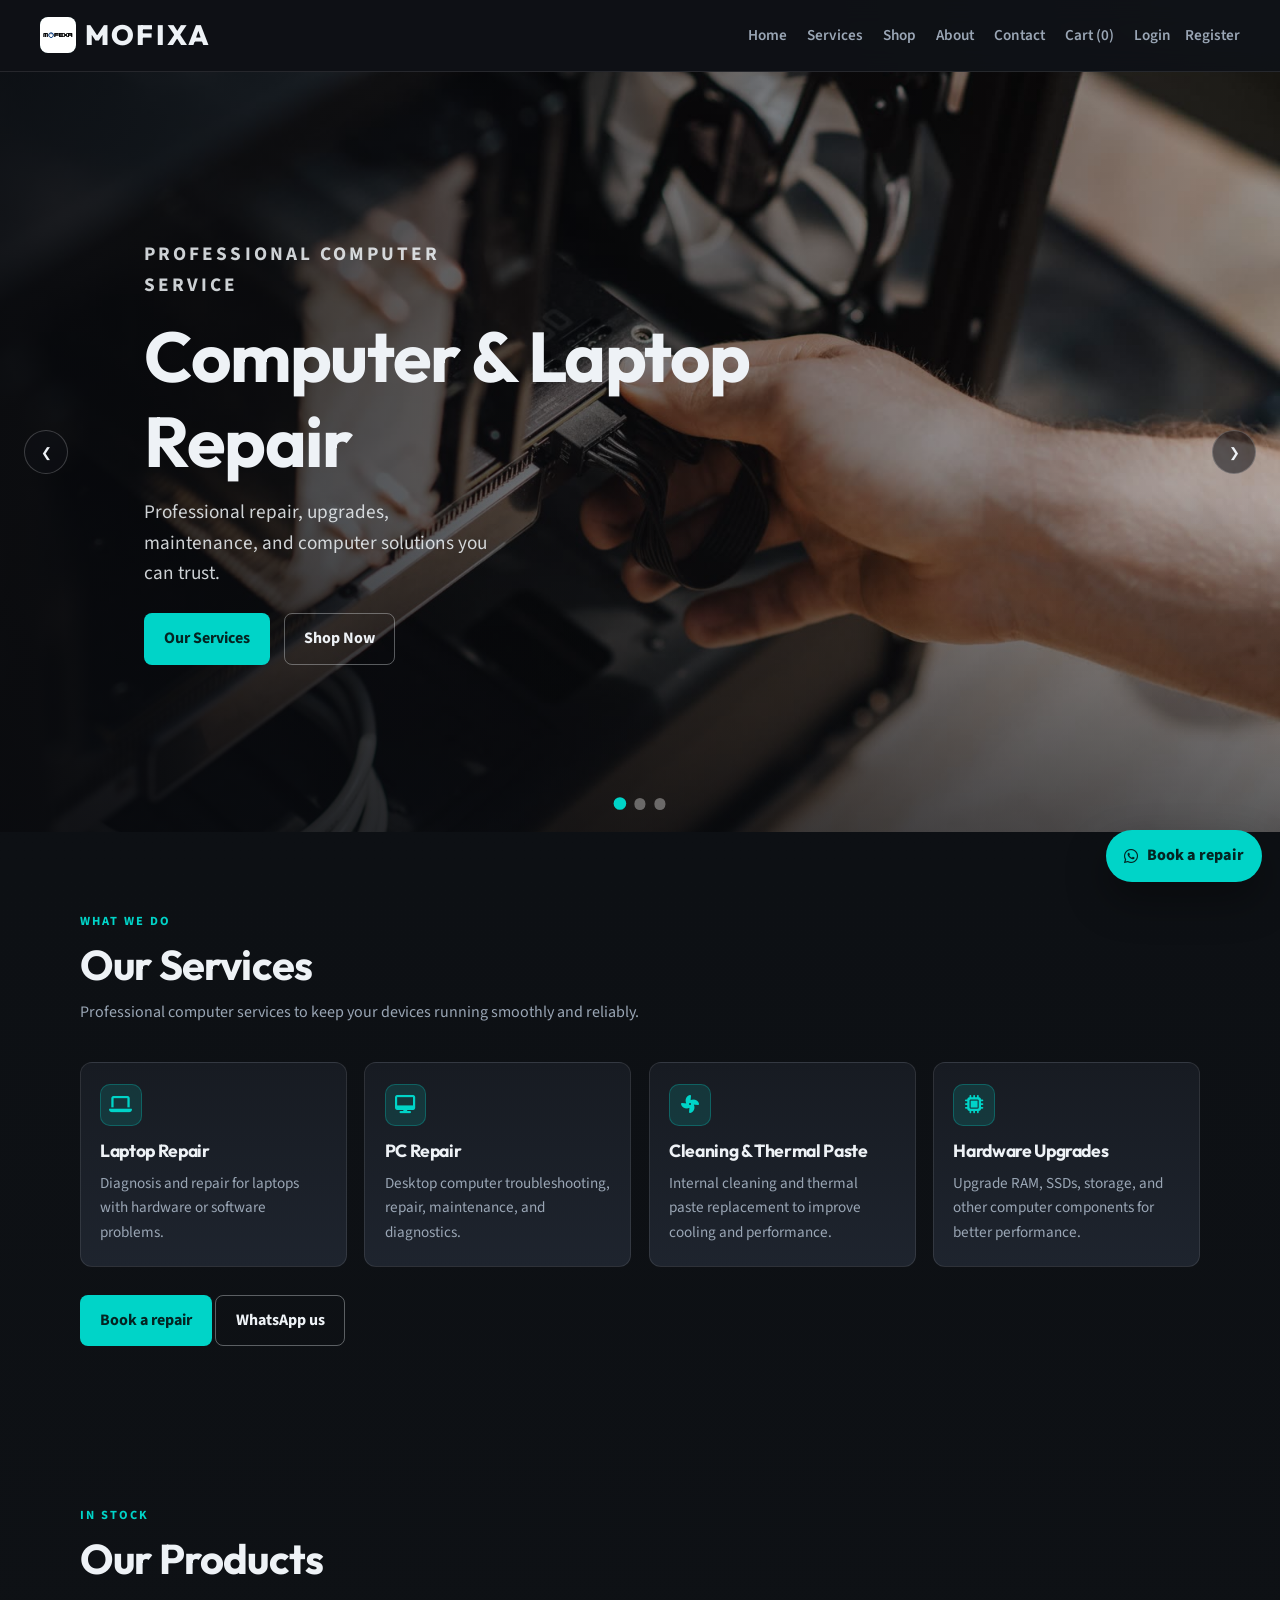
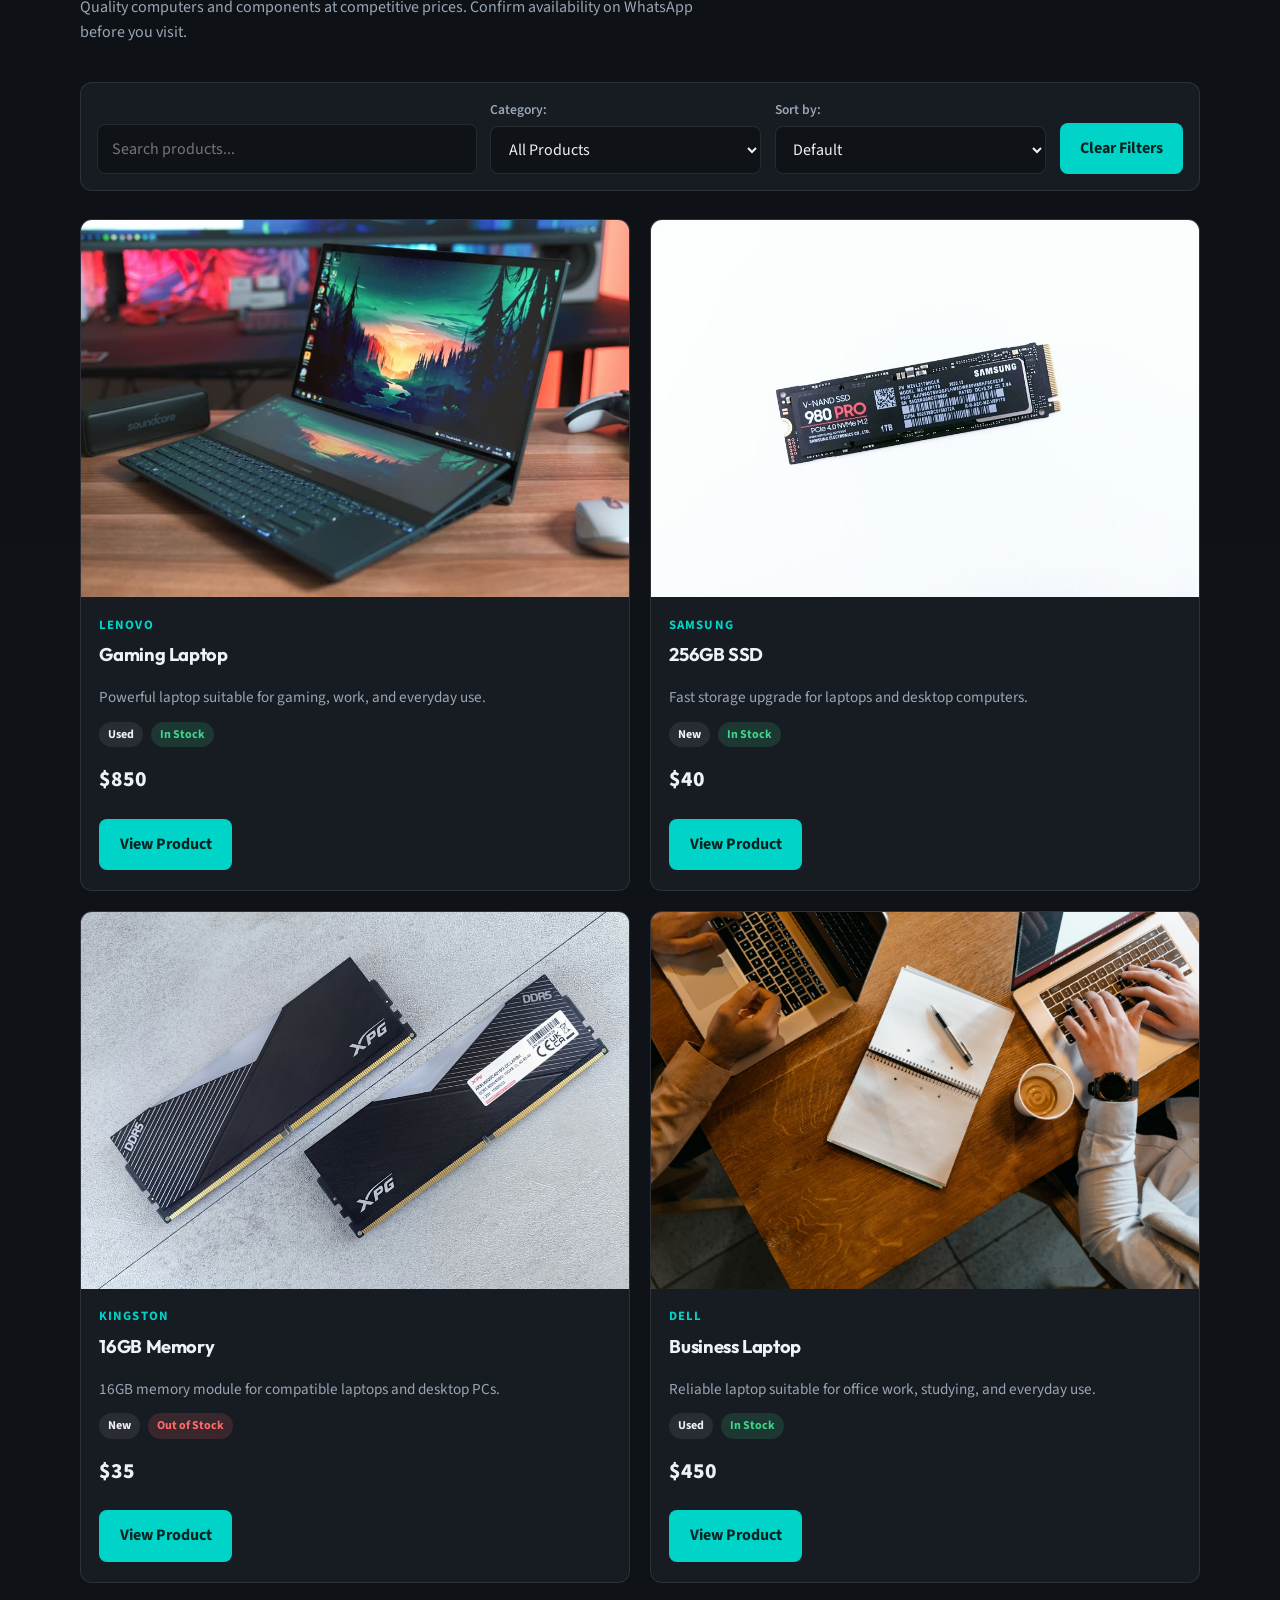
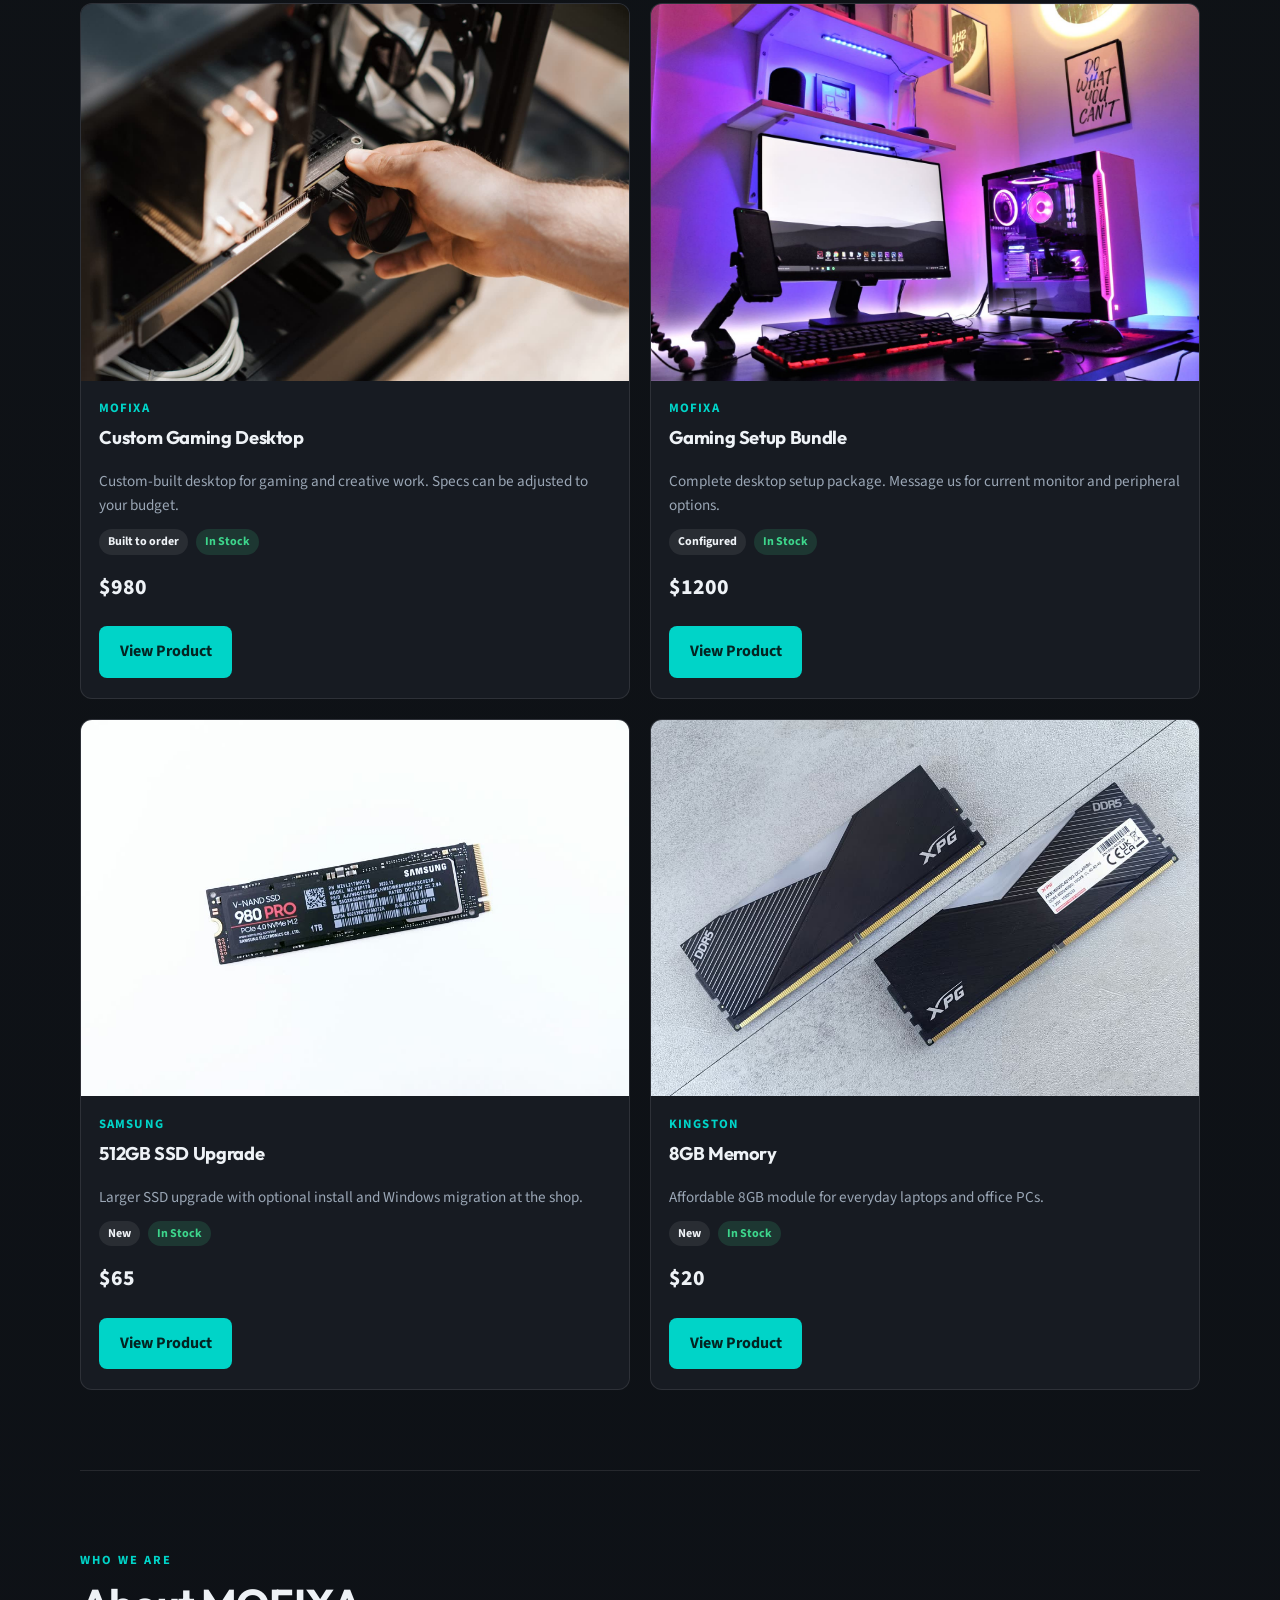
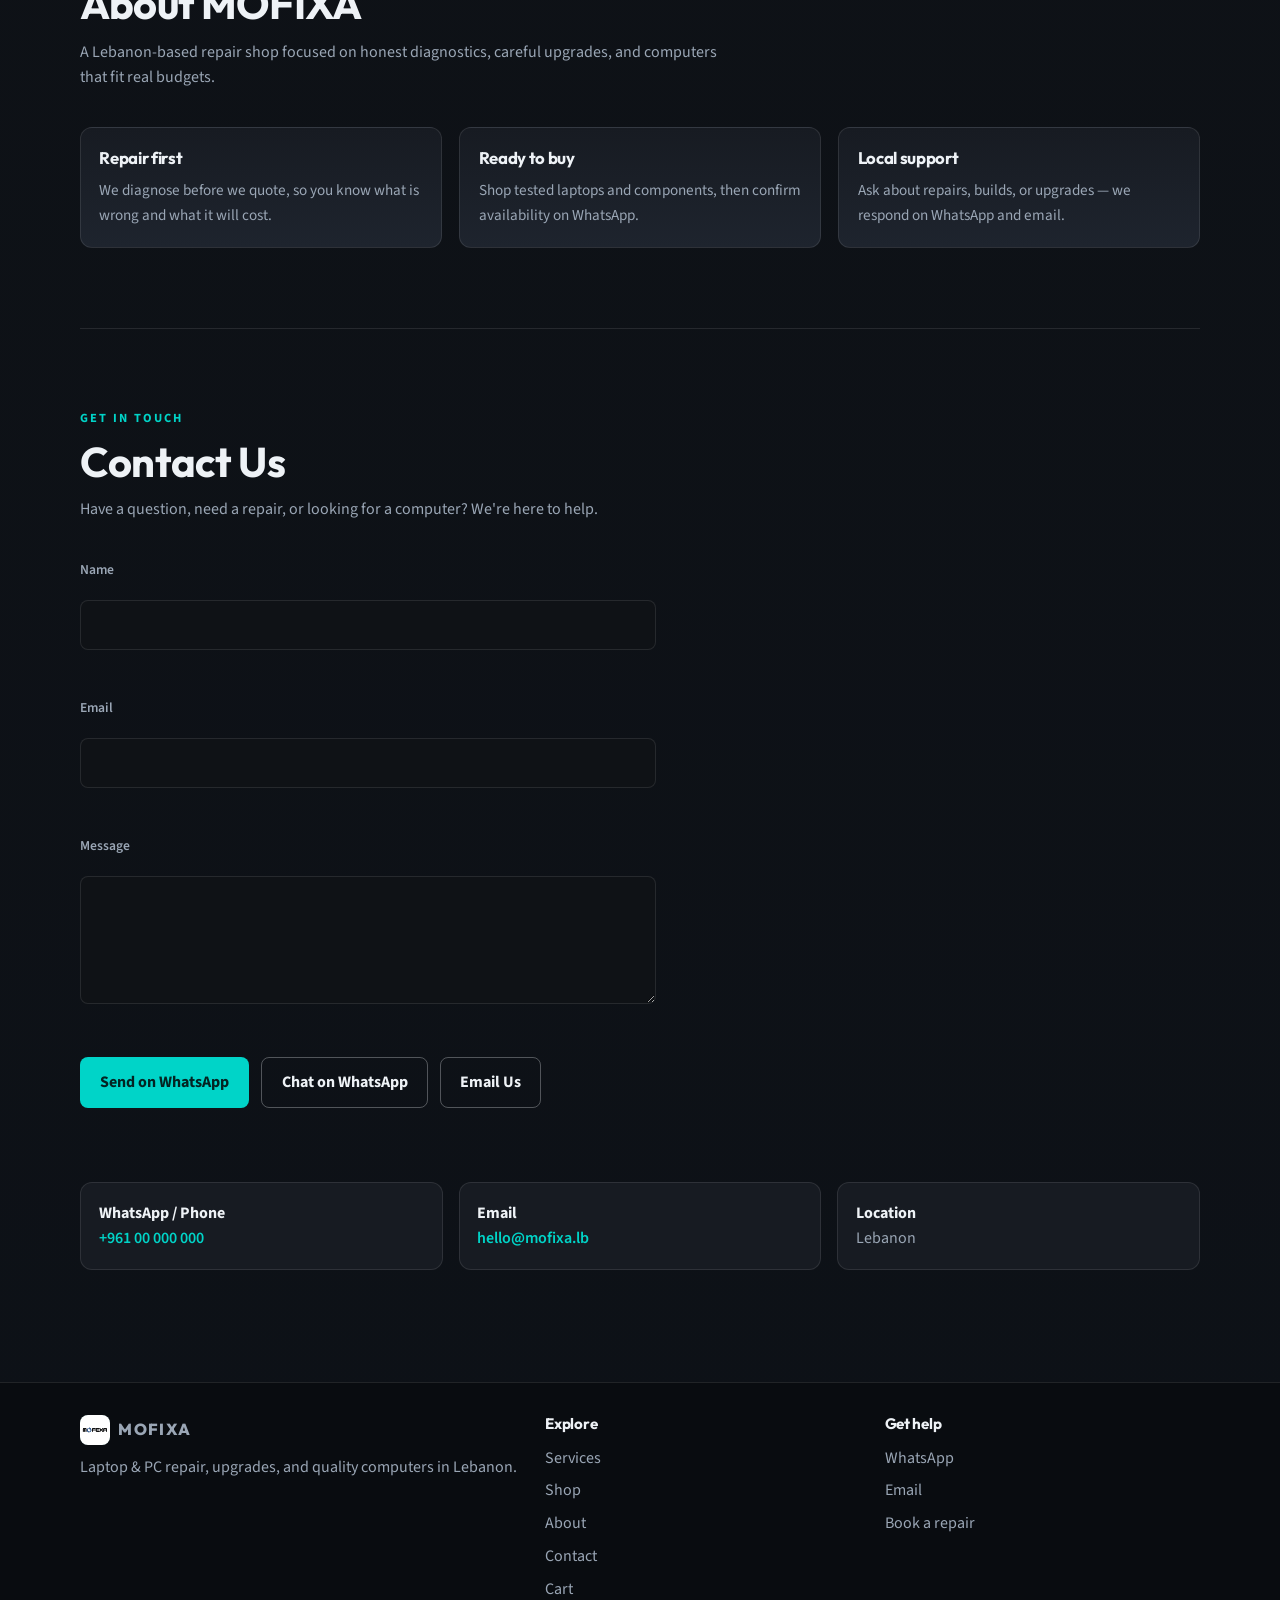
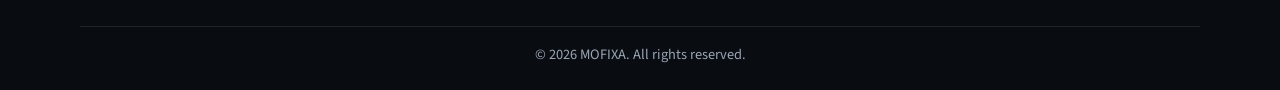
<file: index.html>
<!DOCTYPE html>
<html lang="en">

<head>
    <meta charset="UTF-8">
    <meta name="viewport" content="width=device-width, initial-scale=1.0">
    <meta name="description" content="MOFIXA provides computer repair, upgrades, and quality computers in Lebanon.">
    <meta name="theme-color" content="#0f1216">
    <meta property="og:title" content="MOFIXA | Computer Repair & Shop">
    <meta property="og:description" content="Professional laptop & PC repair, upgrades, and quality computers in Lebanon.">
    <meta property="og:type" content="website">
    <meta property="og:image" content="images/build.jpg">
    <title>MOFIXA | Computer Repair & Shop</title>
    <link rel="icon" href="images/mofixa-logo.svg" type="image/svg+xml">
    <link rel="preconnect" href="https://fonts.googleapis.com">
    <link rel="preconnect" href="https://fonts.gstatic.com" crossorigin>
    <link href="https://fonts.googleapis.com/css2?family=Outfit:wght@500;700;800&family=Source+Sans+3:wght@400;600;700&display=swap" rel="stylesheet">
    <link rel="stylesheet" href="css/style.css">
    <link rel="stylesheet" href="https://cdnjs.cloudflare.com/ajax/libs/font-awesome/6.5.2/css/all.min.css">
</head>

<body id="top">

    <header class="site-header">

        <a class="logo" href="#top" aria-label="MOFIXA home">
            <img class="logo-mark" src="images/mofixa-logo.svg" alt="" width="36" height="36">
            <span>MOFIXA</span>
        </a>

        <button class="menu-button" type="button" aria-expanded="false" aria-controls="site-navigation">Menu</button>

        <nav class="site-navigation" id="site-navigation" aria-label="Main navigation">
            <a href="index.html#top">Home</a>
            <a href="#services">Services</a>
            <a href="#shop">Shop</a>
            <a href="#about">About</a>
            <a href="#contact">Contact</a>
            <a href="cart.html">
                Cart (<span id="cart-count">0</span>)
            </a>
            <span id="auth-nav" class="auth-nav">
                <a href="login.html">Login</a>
                <a href="register.html">Register</a>
            </span>
        </nav>

    </header>


    <section class="hero">

        <!-- Slide 1 -->
        <div class="hero-slide active">

            <img src="images/build.jpg" alt="Custom-built gaming PC" fetchpriority="high">

            <div class="hero-slide-overlay"></div>

            <div class="hero-content">

                <p class="hero-tag">
                    PROFESSIONAL COMPUTER SERVICE
                </p>

                <h1>
                    Computer & Laptop Repair
                </h1>

                <p>
                    Professional repair, upgrades, maintenance,
                    and computer solutions you can trust.
                </p>

                <div class="hero-buttons">

                    <a href="#services" class="button">
                        Our Services
                    </a>

                    <a href="#shop" class="button secondary-button">
                        Shop Now
                    </a>

                </div>

            </div>

        </div>


        <!-- Slide 2 -->
        <div class="hero-slide">

            <img src="images/office-laptop.jpg" alt="Laptop for work and study">

            <div class="hero-slide-overlay"></div>

            <div class="hero-content">

                <p class="hero-tag">
                    QUALITY COMPUTERS
                </p>

                <h1>
                    Laptops For Work & Study
                </h1>

                <p>
                    Reliable laptops carefully selected for
                    work, study, and everyday use.
                </p>

                <div class="hero-buttons">

                    <a href="#shop" class="button">
                        Shop Laptops
                    </a>

                    <a href="#contact" class="button secondary-button">
                        Contact Us
                    </a>

                </div>

            </div>

        </div>


        <!-- Slide 3 -->
        <div class="hero-slide">

            <img src="images/gaming-setup.jpg" alt="Desktop gaming setup">

            <div class="hero-slide-overlay"></div>

            <div class="hero-content">

                <p class="hero-tag">
                    CUSTOM COMPUTERS
                </p>

                <h1>
                    Powerful PCs Built For You
                </h1>

                <p>
                    Upgrade, build, or buy a computer that
                    matches your needs and budget.
                </p>

                <div class="hero-buttons">

                    <a href="#shop" class="button">
                        View Computers
                    </a>

                    <a href="#contact" class="button secondary-button">
                        Ask Us
                    </a>

                </div>

            </div>

        </div>


        <!-- Previous / Next -->
        <button class="slider-button slider-prev" type="button" aria-label="Previous slide">
            &#10094;
        </button>

        <button class="slider-button slider-next" type="button" aria-label="Next slide">
            &#10095;
        </button>


        <!-- Dots -->
        <div class="slider-dots" role="tablist" aria-label="Hero slides">

            <button class="slider-dot active" type="button" aria-label="Slide 1"></button>

            <button class="slider-dot" type="button" aria-label="Slide 2"></button>

            <button class="slider-dot" type="button" aria-label="Slide 3"></button>

        </div>

    </section>


    <section id="services" class="services-section">

        <div class="section-heading">

            <p class="section-tag">WHAT WE DO</p>

            <h2>Our Services</h2>

            <p>
                Professional computer services to keep your devices
                running smoothly and reliably.
            </p>

        </div>

        <div class="services">

            <div class="service-card">

                <div class="service-icon" aria-hidden="true"><i class="fa-solid fa-laptop"></i></div>

                <h3>Laptop Repair</h3>

                <p>
                    Diagnosis and repair for laptops with hardware
                    or software problems.
                </p>

            </div>


            <div class="service-card">

                <div class="service-icon" aria-hidden="true"><i class="fa-solid fa-desktop"></i></div>

                <h3>PC Repair</h3>

                <p>
                    Desktop computer troubleshooting, repair,
                    maintenance, and diagnostics.
                </p>

            </div>


            <div class="service-card">

                <div class="service-icon" aria-hidden="true"><i class="fa-solid fa-fan"></i></div>

                <h3>Cleaning & Thermal Paste</h3>

                <p>
                    Internal cleaning and thermal paste replacement
                    to improve cooling and performance.
                </p>

            </div>


            <div class="service-card">

                <div class="service-icon" aria-hidden="true"><i class="fa-solid fa-microchip"></i></div>

                <h3>Hardware Upgrades</h3>

                <p>
                    Upgrade RAM, SSDs, storage, and other computer
                    components for better performance.
                </p>

            </div>

        </div>

        <div class="section-cta">
            <button type="button" class="button" id="open-repair-modal">
                Book a repair
            </button>
            <a id="services-repair-cta" class="button secondary-button" href="#" target="_blank" rel="noopener noreferrer">
                WhatsApp us
            </a>
        </div>

    </section>

    <section id="shop" class="products-section">

        <div class="section-heading">
            <p class="section-tag">IN STOCK</p>
            <h2>Our Products</h2>
            <p>
                Quality computers and components at competitive prices.
                Confirm availability on WhatsApp before you visit.
            </p>
        </div>


        <div class="shop-controls">

            <div class="search-box">

                <input type="text" id="search-input" placeholder="Search products...">

            </div>


            <div class="category-filter">

                <label for="category-select">
                    Category:
                </label>

                <select id="category-select">

                    <option value="all">
                        All Products
                    </option>

                </select>

            </div>


            <div class="sort-filter">

                <label for="sort-select">
                    Sort by:
                </label>

                <select id="sort-select">

                    <option value="default">
                        Default
                    </option>

                    <option value="price-low">
                        Price: Low to High
                    </option>

                    <option value="price-high">
                        Price: High to Low
                    </option>

                    <option value="name">
                        Name: A to Z
                    </option>

                </select>

            </div>


            <button id="clear-filters" class="button">
                Clear Filters
            </button>

        </div>


        <div class="products" id="products-container">
        </div>
        
    </section>


    <section id="about" class="about-section">

        <div class="section-heading">
            <p class="section-tag">WHO WE ARE</p>
            <h2>About MOFIXA</h2>
            <p>
                A Lebanon-based repair shop focused on honest diagnostics,
                careful upgrades, and computers that fit real budgets.
            </p>
        </div>

        <div class="about-points">
            <div class="about-point">
                <h3>Repair first</h3>
                <p>We diagnose before we quote, so you know what is wrong and what it will cost.</p>
            </div>
            <div class="about-point">
                <h3>Ready to buy</h3>
                <p>Shop tested laptops and components, then confirm availability on WhatsApp.</p>
            </div>
            <div class="about-point">
                <h3>Local support</h3>
                <p>Ask about repairs, builds, or upgrades — we respond on WhatsApp and email.</p>
            </div>
        </div>

    </section>


    <section id="contact" class="contact-section">

        <div class="section-heading">
            <p class="section-tag">GET IN TOUCH</p>
            <h2>Contact Us</h2>
            <p>
                Have a question, need a repair, or looking for a computer?
                We're here to help.
            </p>
        </div>

        <form id="contact-form">

            <label for="name">
                Name
            </label>

            <input type="text" id="name" name="name" autocomplete="name">
            <p class="field-error" id="name-error" aria-live="polite"></p>


            <label for="email">
                Email
            </label>

            <input type="email" id="email" name="email" autocomplete="email">
            <p class="field-error" id="email-error" aria-live="polite"></p>


            <label for="message">
                Message
            </label>

            <textarea id="message" name="message"></textarea>
            <p class="field-error" id="message-error" aria-live="polite"></p>


            <div class="contact-buttons">

                <button type="submit">
                    Send on WhatsApp
                </button>

                <a
                    id="whatsapp-link"
                    href="#"
                    class="button"
                    target="_blank"
                    rel="noopener noreferrer"
                >
                    Chat on WhatsApp
                </a>

                <a id="email-link" href="#" class="button">
                    Email Us
                </a>

            </div>

            <p id="contact-status" class="form-status" aria-live="polite"></p>
        </form>

        <div id="contact-details" class="contact-info">
            <p><strong>WhatsApp / Phone</strong><br><a id="phone-display-link" href="#" target="_blank" rel="noopener noreferrer"></a></p>
            <p><strong>Email</strong><br><a id="email-display-link" href="#"></a></p>
            <p><strong>Location</strong><br><span id="location-display"></span></p>
        </div>



    </section>

    <footer class="site-footer">
        <div class="footer-grid">
            <div>
                <a class="footer-brand" href="#top">
                    <img class="logo-mark" src="images/mofixa-logo.svg" alt="" width="30" height="30">
                    <span>MOFIXA</span>
                </a>
                <p>Laptop &amp; PC repair, upgrades, and quality computers in Lebanon.</p>
            </div>
            <div>
                <h3>Explore</h3>
                <ul>
                    <li><a href="#services">Services</a></li>
                    <li><a href="#shop">Shop</a></li>
                    <li><a href="#about">About</a></li>
                    <li><a href="#contact">Contact</a></li>
                    <li><a href="cart.html">Cart</a></li>
                </ul>
            </div>
            <div>
                <h3>Get help</h3>
                <ul>
                    <li><a id="footer-whatsapp" href="#" target="_blank" rel="noopener noreferrer">WhatsApp</a></li>
                    <li><a id="footer-email" href="#">Email</a></li>
                    <li><a href="#contact">Book a repair</a></li>
                </ul>
            </div>
        </div>
        <div class="footer-copy">
            <p>&copy; 2026 MOFIXA. All rights reserved.</p>
        </div>
    </footer>

    <a id="repair-fab" class="repair-fab" href="#" target="_blank" rel="noopener noreferrer">
        <i class="fa-brands fa-whatsapp" aria-hidden="true"></i>
        <span>Book a repair</span>
    </a>

    <div class="modal-overlay" id="repair-modal" hidden>
        <div class="modal" role="dialog" aria-modal="true" aria-labelledby="repair-modal-title">
            <button type="button" class="modal-close" id="close-repair-modal" aria-label="Close dialog">&times;</button>
            <p class="section-tag">REPAIR REQUEST</p>
            <h2 id="repair-modal-title">Book a repair</h2>
            <p>Tell us what device needs help. We will open WhatsApp with your details.</p>
            <form id="repair-modal-form" novalidate>
                <label for="repair-device">Device</label>
                <input type="text" id="repair-device" name="device" placeholder="e.g. Lenovo laptop">
                <p class="field-error" id="repair-device-error" aria-live="polite"></p>

                <label for="repair-issue">Issue</label>
                <textarea id="repair-issue" name="issue" placeholder="What is wrong?"></textarea>
                <p class="field-error" id="repair-issue-error" aria-live="polite"></p>

                <button type="submit">Continue on WhatsApp</button>
                <p class="form-status" id="repair-modal-status" aria-live="polite"></p>
            </form>
        </div>
    </div>

    <script src="config.js"></script>
    <script src="products.js"></script>
    <script src="cart.js"></script>
    <script src="auth.js"></script>
    <script src="script.js"></script>
    <script src="nav.js"></script>

</body>

</html>
</file>
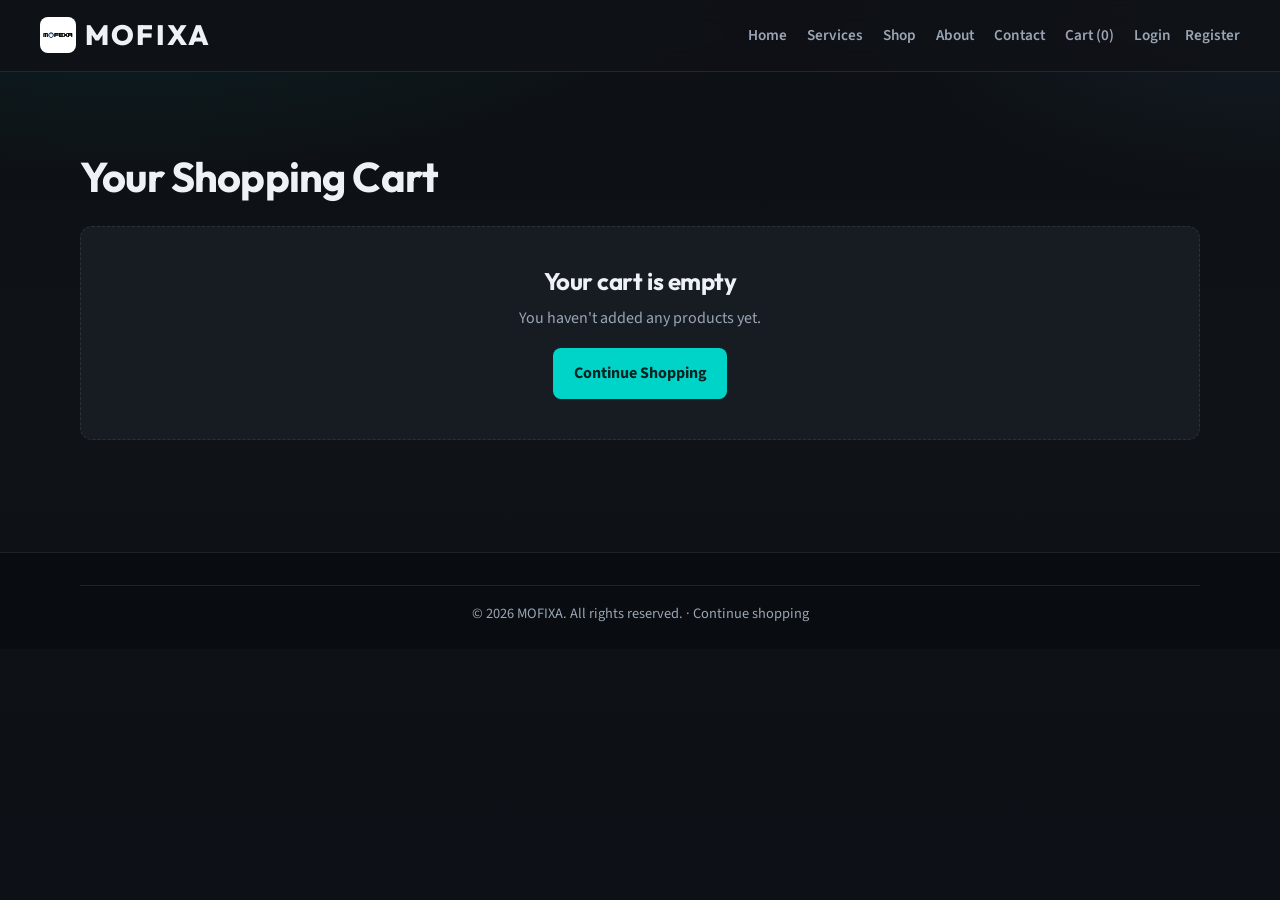
<file: cart.html>
<!DOCTYPE html>
<html lang="en">

<head>
    <meta charset="UTF-8">
    <meta name="viewport" content="width=device-width, initial-scale=1.0">
    <title>Shopping Cart | MOFIXA</title>
    <link rel="icon" href="images/mofixa-logo.svg" type="image/svg+xml">
    <link rel="preconnect" href="https://fonts.googleapis.com">
    <link rel="preconnect" href="https://fonts.gstatic.com" crossorigin>
    <link href="https://fonts.googleapis.com/css2?family=Outfit:wght@500;700;800&family=Source+Sans+3:wght@400;600;700&display=swap" rel="stylesheet">
    <link rel="stylesheet" href="css/style.css">
    <link rel="stylesheet" href="https://cdnjs.cloudflare.com/ajax/libs/font-awesome/6.5.2/css/all.min.css">
</head>

<body>

    <header class="site-header">

        <a class="logo" href="index.html#top" aria-label="MOFIXA home"><img class="logo-mark" src="images/mofixa-logo.svg" alt="" width="36" height="36"><span>MOFIXA</span></a>

        <button class="menu-button" type="button" aria-expanded="false" aria-controls="site-navigation">Menu</button>

        <nav class="site-navigation" id="site-navigation" aria-label="Main navigation">
            <a href="index.html#top">Home</a>
            <a href="index.html#services">Services</a>
            <a href="index.html#shop">Shop</a>
            <a href="index.html#about">About</a>
            <a href="index.html#contact">Contact</a>
            <a href="cart.html">
                Cart (<span id="cart-count">0</span>)
            </a>
            <span id="auth-nav" class="auth-nav">
                <a href="login.html">Login</a>
                <a href="register.html">Register</a>
            </span>
        </nav>

    </header>


    <main>

        <section class="cart-section">

            <h1>Your Shopping Cart</h1>

            <div id="cart-container" aria-live="polite">
            </div>

        </section>

    </main>

    <footer class="site-footer">
        <div class="footer-copy">
            <p>&copy; 2026 MOFIXA. All rights reserved. · <a href="index.html#shop">Continue shopping</a></p>
        </div>
    </footer>

    <script src="config.js"></script>
    <script src="products.js"></script>
    <script src="cart.js"></script>
    <script src="auth.js"></script>
    <script src="cart-page.js"></script>
    <script src="nav.js"></script>

</body>

</html>
</file>
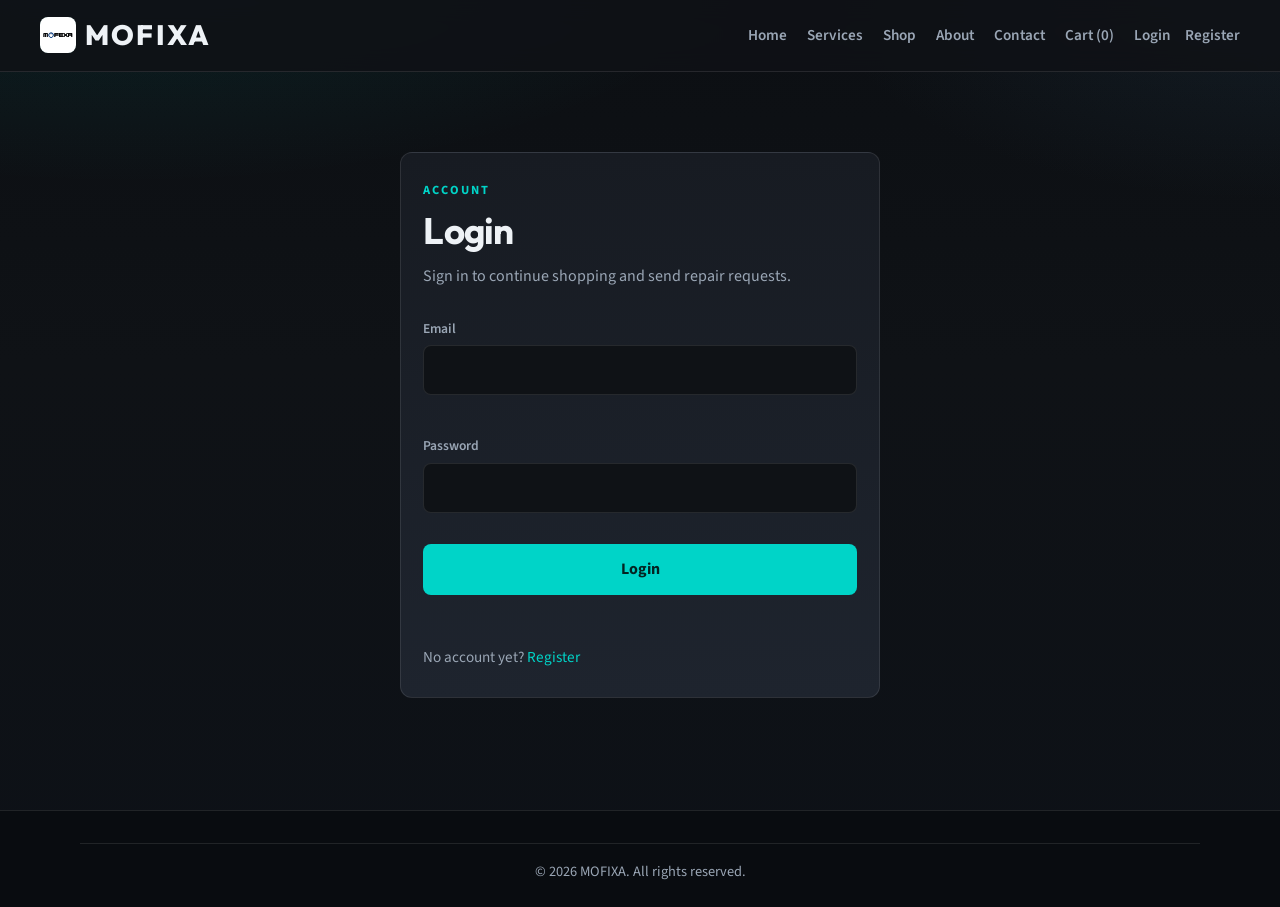
<file: login.html>
<!DOCTYPE html>
<html lang="en">

<head>
    <meta charset="UTF-8">
    <meta name="viewport" content="width=device-width, initial-scale=1.0">
    <title>Login | MOFIXA</title>
    <link rel="icon" href="images/mofixa-logo.svg" type="image/svg+xml">
    <link rel="preconnect" href="https://fonts.googleapis.com">
    <link rel="preconnect" href="https://fonts.gstatic.com" crossorigin>
    <link href="https://fonts.googleapis.com/css2?family=Outfit:wght@500;700;800&family=Source+Sans+3:wght@400;600;700&display=swap" rel="stylesheet">
    <link rel="stylesheet" href="css/style.css">
    <link rel="stylesheet" href="https://cdnjs.cloudflare.com/ajax/libs/font-awesome/6.5.2/css/all.min.css">
</head>

<body>

    <header class="site-header">
        <a class="logo" href="index.html#top" aria-label="MOFIXA home">
            <img class="logo-mark" src="images/mofixa-logo.svg" alt="" width="36" height="36">
            <span>MOFIXA</span>
        </a>

        <button class="menu-button" type="button" aria-expanded="false" aria-controls="site-navigation">Menu</button>

        <nav class="site-navigation" id="site-navigation" aria-label="Main navigation">
            <a href="index.html#top">Home</a>
            <a href="index.html#services">Services</a>
            <a href="index.html#shop">Shop</a>
            <a href="index.html#about">About</a>
            <a href="index.html#contact">Contact</a>
            <a href="cart.html">Cart (<span id="cart-count">0</span>)</a>
            <span id="auth-nav" class="auth-nav">
                <a href="login.html">Login</a>
                <a href="register.html">Register</a>
            </span>
        </nav>
    </header>

    <main>
        <section class="auth-section">
            <div class="auth-card">
                <p class="section-tag">ACCOUNT</p>
                <h1>Login</h1>
                <p>Sign in to continue shopping and send repair requests.</p>

                <form id="login-form" novalidate>
                    <label for="login-email">Email</label>
                    <input type="email" id="login-email" name="email" autocomplete="email">
                    <p class="field-error" id="login-email-error" aria-live="polite"></p>

                    <label for="login-password">Password</label>
                    <input type="password" id="login-password" name="password" autocomplete="current-password">
                    <p class="field-error" id="login-password-error" aria-live="polite"></p>

                    <button type="submit">Login</button>
                    <p class="form-status" id="login-status" aria-live="polite"></p>
                </form>

                <p class="auth-switch">
                    No account yet?
                    <a href="register.html">Register</a>
                </p>
            </div>
        </section>
    </main>

    <footer class="site-footer">
        <div class="footer-copy">
            <p>&copy; 2026 MOFIXA. All rights reserved.</p>
        </div>
    </footer>

    <script src="config.js"></script>
    <script src="products.js"></script>
    <script src="cart.js"></script>
    <script src="auth.js"></script>
    <script src="nav.js"></script>

</body>

</html>
</file>
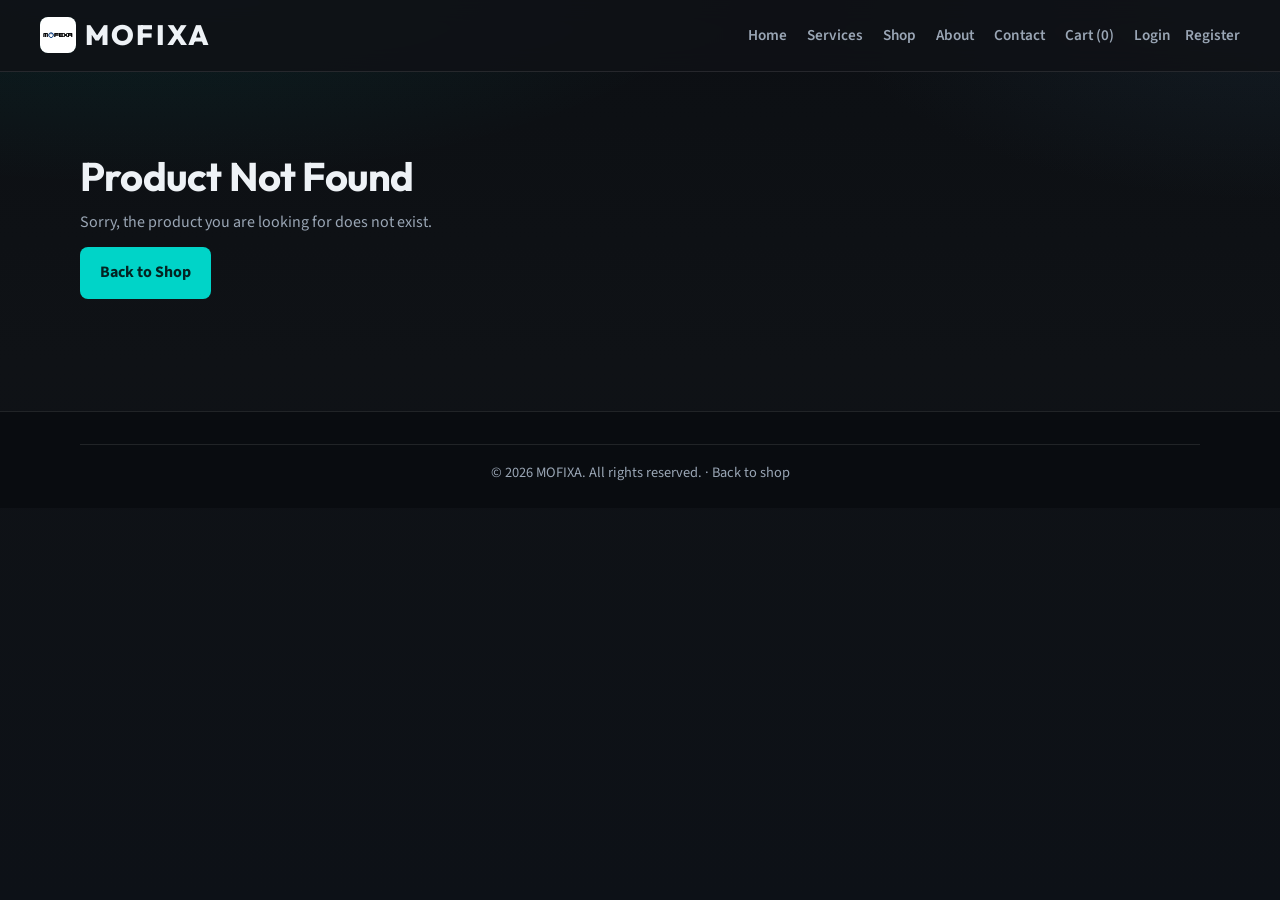
<file: product.html>
<!DOCTYPE html>
<html lang="en">

<head>

    <meta charset="UTF-8">

    <meta name="viewport" content="width=device-width, initial-scale=1.0">

    <title>Product | MOFIXA</title>
    <link rel="icon" href="images/mofixa-logo.svg" type="image/svg+xml">
    <link rel="preconnect" href="https://fonts.googleapis.com">
    <link rel="preconnect" href="https://fonts.gstatic.com" crossorigin>
    <link href="https://fonts.googleapis.com/css2?family=Outfit:wght@500;700;800&family=Source+Sans+3:wght@400;600;700&display=swap" rel="stylesheet">
    <link rel="stylesheet" href="css/style.css">
    <link rel="stylesheet" href="https://cdnjs.cloudflare.com/ajax/libs/font-awesome/6.5.2/css/all.min.css">

</head>


<body>

    <!-- ========================================
         HEADER
    ======================================== -->

    <header class="site-header">

        <a class="logo" href="index.html#top" aria-label="MOFIXA home">
            <img class="logo-mark" src="images/mofixa-logo.svg" alt="" width="36" height="36">
            <span>MOFIXA</span>
        </a>


        <button class="menu-button" type="button" aria-expanded="false" aria-controls="site-navigation">Menu</button>

        <nav class="site-navigation" id="site-navigation" aria-label="Main navigation">

            <a href="index.html">Home</a>

            <a href="index.html#services">Services</a>

            <a href="index.html#shop">Shop</a>

            <a href="index.html#about">About</a>

            <a href="index.html#contact">Contact</a>

            <a href="cart.html">
                Cart (<span id="cart-count">0</span>)
            </a>
            <span id="auth-nav" class="auth-nav">
                <a href="login.html">Login</a>
                <a href="register.html">Register</a>
            </span>

        </nav>

    </header>


    <!-- ========================================
         PRODUCT DETAILS
    ======================================== -->

    <main>

        <section class="product-details" id="product-details">

            <!--
                product.js will generate
                the product content here.
            -->

        </section>

    </main>

    <footer class="site-footer">
        <div class="footer-copy">
            <p>&copy; 2026 MOFIXA. All rights reserved. · <a href="index.html#shop">Back to shop</a></p>
        </div>
    </footer>

    <script src="config.js"></script>
    <script src="products.js"></script>
    <script src="cart.js"></script>
    <script src="auth.js"></script>
    <script src="product.js"></script>
    <script src="nav.js"></script>

</body>

</html>
</file>
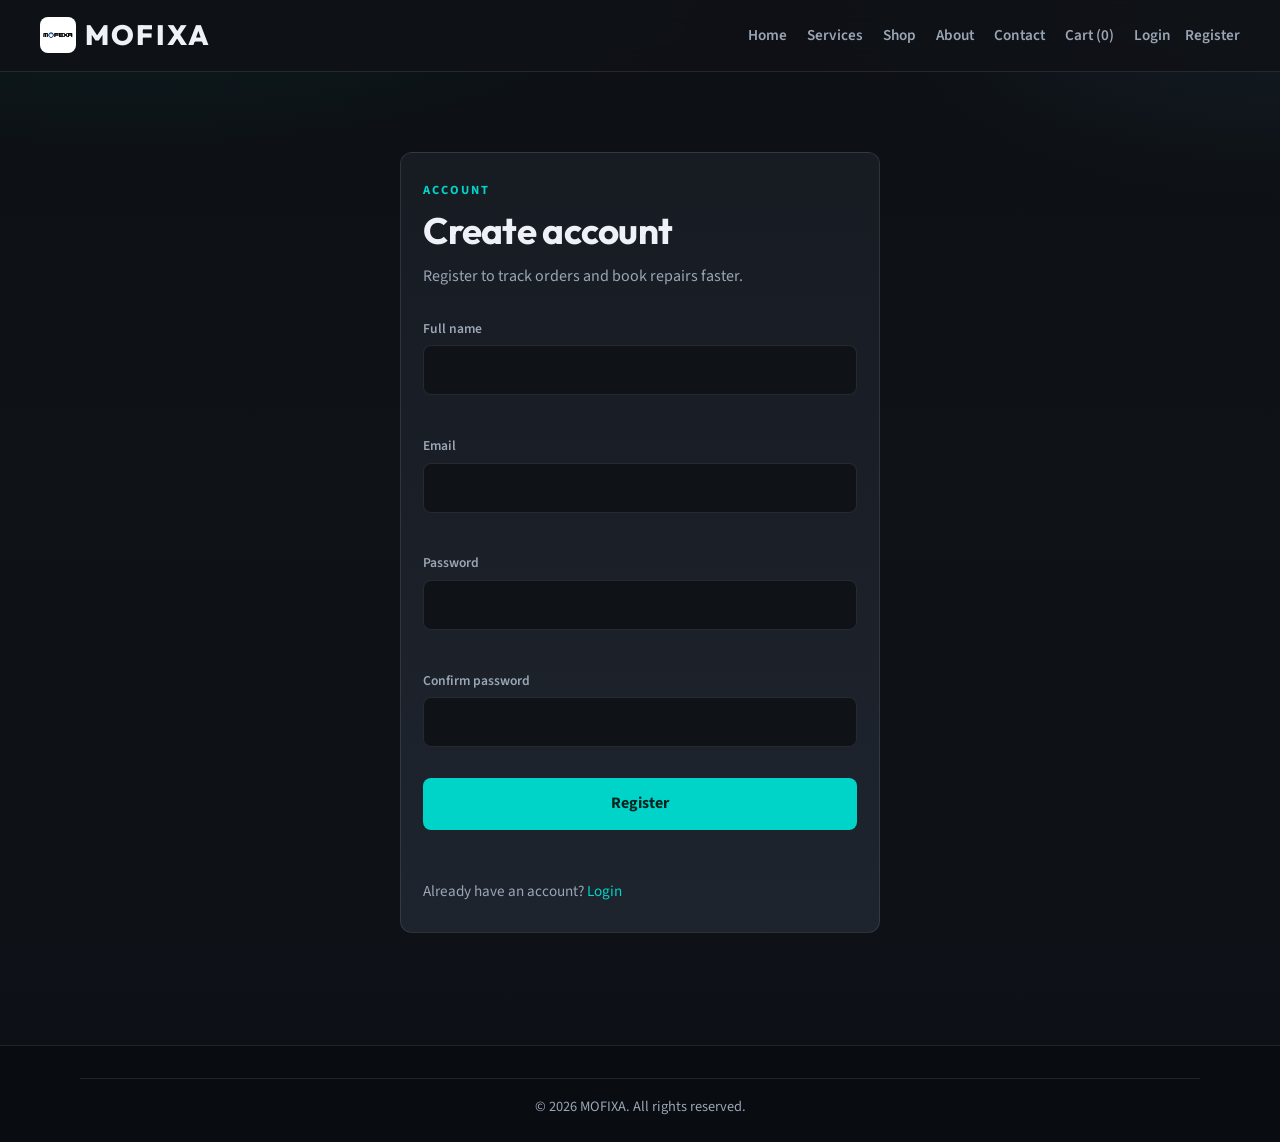
<file: register.html>
<!DOCTYPE html>
<html lang="en">

<head>
    <meta charset="UTF-8">
    <meta name="viewport" content="width=device-width, initial-scale=1.0">
    <title>Register | MOFIXA</title>
    <link rel="icon" href="images/mofixa-logo.svg" type="image/svg+xml">
    <link rel="preconnect" href="https://fonts.googleapis.com">
    <link rel="preconnect" href="https://fonts.gstatic.com" crossorigin>
    <link href="https://fonts.googleapis.com/css2?family=Outfit:wght@500;700;800&family=Source+Sans+3:wght@400;600;700&display=swap" rel="stylesheet">
    <link rel="stylesheet" href="css/style.css">
    <link rel="stylesheet" href="https://cdnjs.cloudflare.com/ajax/libs/font-awesome/6.5.2/css/all.min.css">
</head>

<body>

    <header class="site-header">
        <a class="logo" href="index.html#top" aria-label="MOFIXA home">
            <img class="logo-mark" src="images/mofixa-logo.svg" alt="" width="36" height="36">
            <span>MOFIXA</span>
        </a>

        <button class="menu-button" type="button" aria-expanded="false" aria-controls="site-navigation">Menu</button>

        <nav class="site-navigation" id="site-navigation" aria-label="Main navigation">
            <a href="index.html#top">Home</a>
            <a href="index.html#services">Services</a>
            <a href="index.html#shop">Shop</a>
            <a href="index.html#about">About</a>
            <a href="index.html#contact">Contact</a>
            <a href="cart.html">Cart (<span id="cart-count">0</span>)</a>
            <span id="auth-nav" class="auth-nav">
                <a href="login.html">Login</a>
                <a href="register.html">Register</a>
            </span>
        </nav>
    </header>

    <main>
        <section class="auth-section">
            <div class="auth-card">
                <p class="section-tag">ACCOUNT</p>
                <h1>Create account</h1>
                <p>Register to track orders and book repairs faster.</p>

                <form id="register-form" novalidate>
                    <label for="register-name">Full name</label>
                    <input type="text" id="register-name" name="name" autocomplete="name">
                    <p class="field-error" id="register-name-error" aria-live="polite"></p>

                    <label for="register-email">Email</label>
                    <input type="email" id="register-email" name="email" autocomplete="email">
                    <p class="field-error" id="register-email-error" aria-live="polite"></p>

                    <label for="register-password">Password</label>
                    <input type="password" id="register-password" name="password" autocomplete="new-password">
                    <p class="field-error" id="register-password-error" aria-live="polite"></p>

                    <label for="register-confirm">Confirm password</label>
                    <input type="password" id="register-confirm" name="confirm" autocomplete="new-password">
                    <p class="field-error" id="register-confirm-error" aria-live="polite"></p>

                    <button type="submit">Register</button>
                    <p class="form-status" id="register-status" aria-live="polite"></p>
                </form>

                <p class="auth-switch">
                    Already have an account?
                    <a href="login.html">Login</a>
                </p>
            </div>
        </section>
    </main>

    <footer class="site-footer">
        <div class="footer-copy">
            <p>&copy; 2026 MOFIXA. All rights reserved.</p>
        </div>
    </footer>

    <script src="config.js"></script>
    <script src="products.js"></script>
    <script src="cart.js"></script>
    <script src="auth.js"></script>
    <script src="nav.js"></script>

</body>

</html>
</file>
<file: css/style.css>
/* MOFIXA — clean tech-repair visual system
   Colors: dark charcoal + electric teal accent */

:root {
    --bg: #0f1216;
    --bg-elevated: #171b22;
    --bg-soft: #1e242e;
    --surface: #232a35;
    --text: #eef2f6;
    --text-muted: #9aa6b5;
    --accent: #00d4c8;
    --accent-strong: #00b8ae;
    --accent-soft: rgba(0, 212, 200, 0.14);
    --border: rgba(238, 242, 246, 0.1);
    --danger: #ff6b6b;
    --success: #3dd68c;
    --overlay: rgba(8, 10, 14, 0.68);
    --shadow: 0 18px 40px rgba(0, 0, 0, 0.35);
    --radius: 12px;
    --radius-sm: 8px;
    --header-height: 72px;
    --max-width: 1120px;
    --font-display: "Outfit", "Trebuchet MS", sans-serif;
    --font-body: "Source Sans 3", "Helvetica Neue", sans-serif;
    --transition: 180ms ease;
}

*,
*::before,
*::after {
    box-sizing: border-box;
}

html {
    scroll-behavior: smooth;
}

body {
    margin: 0;
    min-height: 100vh;
    font-family: var(--font-body);
    color: var(--text);
    background:
        radial-gradient(1200px 500px at 10% -10%, rgba(0, 212, 200, 0.12), transparent 55%),
        radial-gradient(900px 400px at 100% 0%, rgba(40, 70, 90, 0.25), transparent 50%),
        linear-gradient(180deg, #0c0f13 0%, var(--bg) 40%, #0d1117 100%);
    line-height: 1.6;
}

img {
    max-width: 100%;
    display: block;
}

a {
    color: var(--accent);
    text-decoration: none;
    transition: color var(--transition), opacity var(--transition);
}

a:hover {
    color: #7ff0e8;
}

h1,
h2,
h3 {
    font-family: var(--font-display);
    line-height: 1.2;
    margin: 0 0 0.65rem;
    letter-spacing: -0.02em;
}

p {
    margin: 0 0 1rem;
    color: var(--text-muted);
}

/* ========== Header / Nav ========== */

.site-header {
    position: sticky;
    top: 0;
    z-index: 100;
    display: flex;
    align-items: center;
    justify-content: space-between;
    gap: 1rem;
    min-height: var(--header-height);
    padding: 0.75rem clamp(1rem, 4vw, 2.5rem);
    background: rgba(15, 18, 22, 0.88);
    backdrop-filter: blur(12px);
    border-bottom: 1px solid var(--border);
}

.logo {
    display: inline-flex;
    align-items: center;
    gap: 0.55rem;
    color: var(--text);
    font-family: var(--font-display);
    font-weight: 800;
    font-size: clamp(1.35rem, 2.5vw, 1.75rem);
    letter-spacing: 0.08em;
}

.logo:hover {
    color: var(--text);
}

.logo-icon {
    display: inline-grid;
    place-items: center;
    width: 2rem;
    height: 2rem;
    border-radius: 8px;
    background: var(--accent-soft);
    color: var(--accent);
    font-size: 1.25rem;
    line-height: 1;
    box-shadow: inset 0 0 0 1px rgba(0, 212, 200, 0.35);
}

.logo-mark {
    width: 2.25rem;
    height: 2.25rem;
    border-radius: 8px;
    object-fit: contain;
    background: #0b0e12;
    box-shadow: inset 0 0 0 1px rgba(0, 212, 200, 0.35);
}

.menu-button {
    display: none;
    border: 1px solid var(--border);
    background: var(--bg-soft);
    color: var(--text);
    border-radius: var(--radius-sm);
    padding: 0.55rem 0.9rem;
    font: inherit;
    cursor: pointer;
}

.menu-button:hover {
    border-color: var(--accent);
    color: var(--accent);
}

.site-navigation {
    display: flex;
    align-items: center;
    gap: 1.25rem;
}

.site-navigation a {
    color: var(--text-muted);
    font-size: 0.95rem;
    font-weight: 600;
}

.site-navigation a:hover,
.site-navigation a:focus-visible {
    color: var(--accent);
}

.site-navigation.is-open {
    display: flex;
}

/* ========== Buttons ========== */

.button,
button[type="submit"],
#clear-filters {
    display: inline-flex;
    align-items: center;
    justify-content: center;
    gap: 0.4rem;
    padding: 0.75rem 1.2rem;
    border-radius: var(--radius-sm);
    border: 1px solid transparent;
    background: var(--accent);
    color: #042422;
    font: inherit;
    font-weight: 700;
    cursor: pointer;
    transition: background var(--transition), transform var(--transition), border-color var(--transition), color var(--transition);
}

.button:hover,
button[type="submit"]:hover,
#clear-filters:hover {
    background: var(--accent-strong);
    color: #021716;
}

.button:active,
button[type="submit"]:active {
    transform: translateY(1px);
}

.button:disabled,
button:disabled {
    opacity: 0.45;
    cursor: not-allowed;
    transform: none;
}

.secondary-button {
    background: transparent;
    color: var(--text);
    border-color: rgba(238, 242, 246, 0.35);
}

.secondary-button:hover {
    background: rgba(255, 255, 255, 0.06);
    color: var(--text);
    border-color: var(--accent);
}

/* ========== Hero ========== */

.hero {
    position: relative;
    min-height: min(92vh, 760px);
    overflow: hidden;
    background: #05070a;
}

.hero-slide {
    position: absolute;
    inset: 0;
    opacity: 0;
    visibility: hidden;
    transition: opacity 0.7s ease, visibility 0.7s ease;
}

.hero-slide.active {
    opacity: 1;
    visibility: visible;
    z-index: 1;
}

.hero-slide img {
    width: 100%;
    height: 100%;
    object-fit: cover;
    object-position: center;
    transform: scale(1.04);
    transition: transform 6s ease;
}

.hero-slide.active img {
    transform: scale(1);
}

.hero-slide-overlay {
    position: absolute;
    inset: 0;
    background:
        linear-gradient(90deg, rgba(8, 10, 14, 0.88) 0%, rgba(8, 10, 14, 0.55) 48%, rgba(8, 10, 14, 0.25) 100%),
        linear-gradient(0deg, rgba(8, 10, 14, 0.55), transparent 45%);
}

.hero-content {
    position: absolute;
    z-index: 2;
    left: 0;
    right: 0;
    bottom: 0;
    top: 0;
    display: flex;
    flex-direction: column;
    justify-content: center;
    max-width: var(--max-width);
    margin: 0 auto;
    padding: clamp(1.5rem, 5vw, 4rem);
    width: 100%;
}

.hero-tag {
    display: inline-block;
    margin: 0 0 0.85rem;
    color: var(--accent);
    font-size: 0.8rem;
    font-weight: 700;
    letter-spacing: 0.16em;
}

.hero-content h1 {
    max-width: 14ch;
    font-size: clamp(2.4rem, 6vw, 4.4rem);
    color: var(--text);
    margin-bottom: 0.85rem;
}

.hero-content > p {
    max-width: 36ch;
    font-size: clamp(1rem, 2vw, 1.2rem);
    color: rgba(238, 242, 246, 0.86);
}

.hero-buttons {
    display: flex;
    flex-wrap: wrap;
    gap: 0.85rem;
    margin-top: 0.5rem;
}

.slider-button {
    position: absolute;
    top: 50%;
    z-index: 3;
    transform: translateY(-50%);
    width: 2.75rem;
    height: 2.75rem;
    border-radius: 999px;
    border: 1px solid rgba(255, 255, 255, 0.2);
    background: rgba(15, 18, 22, 0.55);
    color: var(--text);
    cursor: pointer;
    transition: background var(--transition), border-color var(--transition);
}

.slider-button:hover {
    background: rgba(0, 212, 200, 0.2);
    border-color: var(--accent);
}

.slider-prev {
    left: clamp(0.75rem, 2vw, 1.5rem);
}

.slider-next {
    right: clamp(0.75rem, 2vw, 1.5rem);
}

.slider-dots {
    position: absolute;
    z-index: 3;
    left: 50%;
    bottom: 1.4rem;
    transform: translateX(-50%);
    display: flex;
    gap: 0.55rem;
}

.slider-dot {
    width: 0.7rem;
    height: 0.7rem;
    padding: 0;
    border-radius: 999px;
    border: 0;
    background: rgba(255, 255, 255, 0.35);
    cursor: pointer;
    transition: background var(--transition), transform var(--transition);
}

.slider-dot.active,
.slider-dot:hover {
    background: var(--accent);
    transform: scale(1.15);
}

/* ========== Sections ========== */

.services-section,
.products-section,
.about-section,
.contact-section,
.cart-section,
.product-details {
    width: min(100% - 2rem, var(--max-width));
    margin: 0 auto;
    padding: clamp(3rem, 7vw, 5rem) 0;
}

.section-heading {
    max-width: 40rem;
    margin-bottom: 2.25rem;
}

.section-tag {
    margin: 0 0 0.5rem;
    color: var(--accent);
    font-size: 0.78rem;
    font-weight: 700;
    letter-spacing: 0.16em;
}

.section-heading h2,
.products-section > h2,
.about-section > h2,
.contact-section h2,
.cart-section h1 {
    font-size: clamp(1.8rem, 4vw, 2.6rem);
    color: var(--text);
}

/* ========== Services ========== */

.services {
    display: grid;
    grid-template-columns: repeat(4, minmax(0, 1fr));
    gap: 1.1rem;
}

.service-card {
    padding: 1.35rem 1.2rem;
    background: linear-gradient(180deg, var(--bg-elevated), var(--bg-soft));
    border: 1px solid var(--border);
    border-radius: var(--radius);
    transition: border-color var(--transition), transform var(--transition), box-shadow var(--transition);
}

.service-card:hover {
    border-color: rgba(0, 212, 200, 0.45);
    transform: translateY(-3px);
    box-shadow: var(--shadow);
}

.service-icon {
    display: inline-grid;
    place-items: center;
    width: 2.6rem;
    height: 2.6rem;
    margin-bottom: 0.85rem;
    border-radius: 10px;
    background: var(--accent-soft);
    color: var(--accent);
    font-size: 1.15rem;
    box-shadow: inset 0 0 0 1px rgba(0, 212, 200, 0.28);
}

.service-card h3 {
    color: var(--text);
    font-size: 1.1rem;
}

.service-card p {
    margin-bottom: 0;
    font-size: 0.95rem;
}

.section-cta {
    margin-top: 1.75rem;
}

/* ========== Shop / Products ========== */

.shop-controls {
    display: grid;
    grid-template-columns: 1.4fr 1fr 1fr auto;
    gap: 0.85rem;
    align-items: end;
    margin-bottom: 1.75rem;
    padding: 1rem;
    background: var(--bg-elevated);
    border: 1px solid var(--border);
    border-radius: var(--radius);
}

.search-box input,
.category-filter select,
.sort-filter select,
.contact-section input,
.contact-section textarea {
    width: 100%;
    margin-top: 0.35rem;
    padding: 0.7rem 0.85rem;
    border-radius: var(--radius-sm);
    border: 1px solid var(--border);
    background: var(--bg);
    color: var(--text);
    font: inherit;
}

.search-box input:focus,
.category-filter select:focus,
.sort-filter select:focus,
.contact-section input:focus,
.contact-section textarea:focus {
    outline: 2px solid rgba(0, 212, 200, 0.45);
    border-color: var(--accent);
}

.category-filter label,
.sort-filter label,
.contact-section label {
    display: block;
    color: var(--text-muted);
    font-size: 0.85rem;
    font-weight: 600;
}

.products {
    display: grid;
    grid-template-columns: repeat(2, minmax(0, 1fr));
    gap: 1.25rem;
}

.product-card {
    display: grid;
    grid-template-rows: auto 1fr;
    overflow: hidden;
    background: var(--bg-elevated);
    border: 1px solid var(--border);
    border-radius: var(--radius);
    transition: border-color var(--transition), transform var(--transition), box-shadow var(--transition);
}

.product-card:hover {
    border-color: rgba(0, 212, 200, 0.4);
    transform: translateY(-3px);
    box-shadow: var(--shadow);
}

.product-image {
    aspect-ratio: 16 / 11;
    overflow: hidden;
    background: #0a0d11;
}

.product-image img {
    width: 100%;
    height: 100%;
    object-fit: cover;
    transition: transform 0.45s ease;
}

.product-card:hover .product-image img {
    transform: scale(1.04);
}

.product-card-content {
    display: flex;
    flex-direction: column;
    gap: 0.55rem;
    padding: 1.1rem 1.15rem 1.25rem;
}

.product-card-content h3 {
    color: var(--text);
    font-size: 1.15rem;
}

.product-brand {
    margin: 0;
    color: var(--accent);
    font-size: 0.8rem;
    font-weight: 700;
    letter-spacing: 0.08em;
    text-transform: uppercase;
}

.product-description {
    margin: 0;
    font-size: 0.95rem;
}

.product-meta {
    display: flex;
    flex-wrap: wrap;
    gap: 0.5rem;
    margin: 0.2rem 0;
}

.condition-badge,
.stock-status {
    display: inline-flex;
    align-items: center;
    padding: 0.2rem 0.55rem;
    border-radius: 999px;
    font-size: 0.75rem;
    font-weight: 700;
}

.condition-badge {
    background: rgba(255, 255, 255, 0.08);
    color: var(--text);
}

.stock-status.in-stock {
    background: rgba(61, 214, 140, 0.15);
    color: var(--success);
}

.stock-status.out-of-stock {
    background: rgba(255, 107, 107, 0.15);
    color: var(--danger);
}

.product-price,
.product-detail-price {
    margin: 0.25rem 0 0.75rem;
    color: var(--text);
    font-size: 1.35rem;
    font-weight: 800;
}

.product-card-content .button {
    margin-top: auto;
    align-self: flex-start;
}

.no-products {
    grid-column: 1 / -1;
    padding: 2.5rem 1.5rem;
    text-align: center;
    background: var(--bg-elevated);
    border: 1px dashed var(--border);
    border-radius: var(--radius);
}

.no-products h3 {
    color: var(--text);
}

/* ========== About ========== */

.about-section {
    border-top: 1px solid var(--border);
    border-bottom: 1px solid var(--border);
}

.about-points {
    display: grid;
    grid-template-columns: repeat(3, minmax(0, 1fr));
    gap: 1.1rem;
}

.about-point {
    padding: 1.25rem 1.15rem;
    background: linear-gradient(180deg, var(--bg-elevated), var(--bg-soft));
    border: 1px solid var(--border);
    border-radius: var(--radius);
}

.about-point h3 {
    color: var(--text);
    font-size: 1.05rem;
}

.about-point p {
    margin: 0;
    font-size: 0.95rem;
}

/* ========== Contact ========== */

.contact-section form {
    display: grid;
    gap: 0.85rem;
    max-width: 36rem;
    margin-bottom: 2rem;
}

.contact-section textarea {
    min-height: 8rem;
    resize: vertical;
}

.contact-buttons {
    display: flex;
    flex-wrap: wrap;
    gap: 0.75rem;
    margin-top: 0.35rem;
}

.contact-buttons .button,
.contact-buttons a.button {
    background: transparent;
    color: var(--text);
    border: 1px solid rgba(238, 242, 246, 0.3);
}

.contact-buttons .button:hover,
.contact-buttons a.button:hover {
    border-color: var(--accent);
    color: var(--accent);
    background: var(--accent-soft);
}

.form-status {
    min-height: 1.5rem;
    margin: 0.25rem 0 0;
    color: var(--accent);
    font-weight: 600;
}

.social-section {
    margin: 2rem 0;
    padding: 1.25rem 0;
    border-top: 1px solid var(--border);
}

.social-section h3 {
    color: var(--text);
}

.coming-soon {
    color: var(--text-muted);
}

.contact-info {
    display: grid;
    grid-template-columns: repeat(3, minmax(0, 1fr));
    gap: 1rem;
}

.contact-info p {
    margin: 0;
    padding: 1.1rem;
    background: var(--bg-elevated);
    border: 1px solid var(--border);
    border-radius: var(--radius);
}

.contact-info strong {
    color: var(--text);
}

.contact-info a {
    color: var(--accent);
    font-weight: 600;
}

/* ========== Product details ========== */

.product-details {
    display: grid;
    grid-template-columns: minmax(0, 1.05fr) minmax(0, 1fr);
    gap: clamp(1.25rem, 4vw, 2.5rem);
    align-items: start;
}

.product-details > img {
    width: 100%;
    border-radius: var(--radius);
    border: 1px solid var(--border);
    background: var(--bg-elevated);
    aspect-ratio: 4 / 3;
    object-fit: cover;
}

.product-info h1 {
    font-size: clamp(1.8rem, 4vw, 2.5rem);
    color: var(--text);
}

.product-info > p {
    margin-bottom: 0.7rem;
}

.specifications {
    display: grid;
    gap: 0.45rem;
    margin: 0.75rem 0 1.25rem;
    padding: 1rem;
    background: var(--bg-elevated);
    border: 1px solid var(--border);
    border-radius: var(--radius);
}

.specifications p {
    margin: 0;
    color: var(--text-muted);
}

.specifications strong {
    color: var(--text);
}

.cart-message {
    margin-top: 0.85rem;
    color: var(--accent);
    font-weight: 600;
}

/* ========== Cart ========== */

.cart-section h1 {
    margin-bottom: 1.5rem;
}

.empty-cart {
    padding: 2.5rem 1.5rem;
    text-align: center;
    background: var(--bg-elevated);
    border: 1px dashed var(--border);
    border-radius: var(--radius);
}

.empty-cart h2 {
    color: var(--text);
}

.cart-item {
    display: grid;
    grid-template-columns: 120px 1fr auto;
    gap: 1rem;
    align-items: center;
    padding: 1rem;
    margin-bottom: 0.9rem;
    background: var(--bg-elevated);
    border: 1px solid var(--border);
    border-radius: var(--radius);
}

.cart-item img {
    width: 120px;
    height: 90px;
    object-fit: cover;
    border-radius: var(--radius-sm);
    background: #0a0d11;
}

.cart-item-info h3 {
    color: var(--text);
    font-size: 1.05rem;
}

.cart-item-info p {
    margin-bottom: 0.4rem;
    font-size: 0.92rem;
}

.quantity-controls {
    display: inline-flex;
    align-items: center;
    gap: 0.55rem;
    margin: 0.45rem 0 0.7rem;
}

.quantity-controls button {
    width: 2rem;
    height: 2rem;
    border-radius: 6px;
    border: 1px solid var(--border);
    background: var(--bg-soft);
    color: var(--text);
    font: inherit;
    cursor: pointer;
}

.quantity-controls button:hover:not(:disabled) {
    border-color: var(--accent);
    color: var(--accent);
}

.remove-button {
    border: 0;
    background: transparent;
    color: var(--danger);
    padding: 0;
    font: inherit;
    font-weight: 600;
    cursor: pointer;
}

.remove-button:hover {
    text-decoration: underline;
}

.cart-item-total {
    color: var(--text);
    font-size: 1.1rem;
}

.cart-total {
    margin-top: 1.25rem;
    padding: 1.25rem;
    background: linear-gradient(180deg, var(--bg-elevated), var(--bg-soft));
    border: 1px solid rgba(0, 212, 200, 0.25);
    border-radius: var(--radius);
}

.cart-total h2 {
    color: var(--text);
}

.cart-total .button {
    margin-top: 0.35rem;
}

/* ========== Footer ========== */

.site-footer {
    margin-top: 2rem;
    padding: 2rem clamp(1rem, 4vw, 2.5rem) 1.5rem;
    border-top: 1px solid var(--border);
    color: var(--text-muted);
    background: rgba(8, 10, 14, 0.7);
}

.footer-grid {
    width: min(100%, var(--max-width));
    margin: 0 auto 1.5rem;
    display: grid;
    grid-template-columns: 1.4fr 1fr 1fr;
    gap: 1.5rem;
}

.footer-brand {
    display: inline-flex;
    align-items: center;
    gap: 0.55rem;
    color: var(--text);
    font-family: var(--font-display);
    font-weight: 800;
    letter-spacing: 0.08em;
    margin-bottom: 0.65rem;
}

.footer-brand:hover {
    color: var(--text);
}

.footer-brand .logo-mark {
    width: 1.85rem;
    height: 1.85rem;
}

.site-footer h3 {
    color: var(--text);
    font-size: 0.95rem;
    margin-bottom: 0.75rem;
}

.site-footer ul {
    list-style: none;
    margin: 0;
    padding: 0;
    display: grid;
    gap: 0.45rem;
}

.site-footer a {
    color: var(--text-muted);
}

.site-footer a:hover {
    color: var(--accent);
}

.footer-copy {
    width: min(100%, var(--max-width));
    margin: 0 auto;
    padding-top: 1rem;
    border-top: 1px solid var(--border);
    text-align: center;
    font-size: 0.9rem;
}

.footer-copy p {
    margin: 0;
}

/* ========== Auth pages ========== */

.auth-section {
    width: min(100% - 2rem, 480px);
    margin: 0 auto;
    padding: clamp(3rem, 7vw, 5rem) 0;
}

.auth-card {
    padding: 1.75rem 1.4rem;
    background: linear-gradient(180deg, var(--bg-elevated), var(--bg-soft));
    border: 1px solid var(--border);
    border-radius: var(--radius);
}

.auth-card h1 {
    color: var(--text);
    font-size: clamp(1.8rem, 4vw, 2.3rem);
}

.auth-card form {
    display: grid;
    gap: 0.35rem;
    margin: 1.25rem 0 1rem;
}

.auth-card label {
    margin-top: 0.55rem;
    color: var(--text-muted);
    font-size: 0.85rem;
    font-weight: 600;
}

.auth-card input {
    width: 100%;
    padding: 0.7rem 0.85rem;
    border-radius: var(--radius-sm);
    border: 1px solid var(--border);
    background: var(--bg);
    color: var(--text);
    font: inherit;
}

.auth-card input:focus {
    outline: 2px solid rgba(0, 212, 200, 0.45);
    border-color: var(--accent);
}

.auth-switch {
    margin: 0;
    font-size: 0.95rem;
}

.auth-nav {
    display: inline-flex;
    align-items: center;
    gap: 0.85rem;
}

.auth-user {
    color: var(--text);
    font-size: 0.9rem;
    font-weight: 600;
}

.auth-link-button {
    border: 0;
    background: transparent;
    color: var(--text-muted);
    font: inherit;
    font-size: 0.95rem;
    font-weight: 600;
    cursor: pointer;
    padding: 0;
}

.auth-link-button:hover {
    color: var(--accent);
}

.field-error {
    min-height: 1.1rem;
    margin: 0.15rem 0 0;
    color: var(--danger);
    font-size: 0.82rem;
    font-weight: 600;
}

input.is-invalid,
textarea.is-invalid {
    border-color: var(--danger) !important;
}

/* ========== Modal ========== */

body.modal-open {
    overflow: hidden;
}

.modal-overlay {
    position: fixed;
    inset: 0;
    z-index: 200;
    display: grid;
    place-items: center;
    padding: 1rem;
    background: rgba(5, 7, 10, 0.72);
}

.modal-overlay[hidden] {
    display: none !important;
}

.modal {
    position: relative;
    width: min(100%, 420px);
    padding: 1.6rem 1.35rem 1.4rem;
    background: var(--bg-elevated);
    border: 1px solid var(--border);
    border-radius: var(--radius);
    box-shadow: var(--shadow);
}

.modal h2 {
    color: var(--text);
}

.modal form {
    display: grid;
    gap: 0.35rem;
    margin-top: 1rem;
}

.modal label {
    margin-top: 0.45rem;
    color: var(--text-muted);
    font-size: 0.85rem;
    font-weight: 600;
}

.modal input,
.modal textarea {
    width: 100%;
    padding: 0.7rem 0.85rem;
    border-radius: var(--radius-sm);
    border: 1px solid var(--border);
    background: var(--bg);
    color: var(--text);
    font: inherit;
}

.modal textarea {
    min-height: 6rem;
    resize: vertical;
}

.modal-close {
    position: absolute;
    top: 0.7rem;
    right: 0.85rem;
    border: 0;
    background: transparent;
    color: var(--text-muted);
    font-size: 1.6rem;
    line-height: 1;
    cursor: pointer;
}

.modal-close:hover {
    color: var(--accent);
}

/* Floating repair CTA */
.repair-fab {
    position: fixed;
    right: 1.1rem;
    bottom: 1.1rem;
    z-index: 120;
    display: inline-flex;
    align-items: center;
    gap: 0.55rem;
    padding: 0.85rem 1.15rem;
    border-radius: 999px;
    background: var(--accent);
    color: #042422;
    font-weight: 800;
    box-shadow: var(--shadow);
    border: 0;
}

.repair-fab:hover {
    color: #021716;
    background: var(--accent-strong);
}

/* ========== Responsive ========== */

@media (max-width: 960px) {
    .services,
    .about-points {
        grid-template-columns: repeat(2, minmax(0, 1fr));
    }

    .shop-controls {
        grid-template-columns: 1fr 1fr;
    }

    .contact-info,
    .footer-grid {
        grid-template-columns: 1fr;
    }

    .product-details {
        grid-template-columns: 1fr;
    }
}

@media (max-width: 720px) {
    .menu-button {
        display: inline-flex;
    }

    .site-navigation {
        display: none;
        position: absolute;
        top: 100%;
        left: 0;
        right: 0;
        flex-direction: column;
        align-items: stretch;
        gap: 0;
        padding: 0.75rem 1rem 1rem;
        background: rgba(15, 18, 22, 0.97);
        border-bottom: 1px solid var(--border);
    }

    .site-navigation.is-open {
        display: flex;
    }

    .site-navigation a {
        padding: 0.85rem 0.4rem;
        border-bottom: 1px solid var(--border);
    }

    .hero {
        min-height: 78vh;
    }

    .hero-content {
        justify-content: flex-end;
        padding-bottom: 4.5rem;
    }

    .services,
    .about-points,
    .products {
        grid-template-columns: 1fr;
    }

    .repair-fab span {
        display: none;
    }

    .repair-fab {
        width: 3.25rem;
        height: 3.25rem;
        justify-content: center;
        padding: 0;
        border-radius: 999px;
    }

    .shop-controls {
        grid-template-columns: 1fr;
    }

    .cart-item {
        grid-template-columns: 96px 1fr;
    }

    .cart-item-total {
        grid-column: 1 / -1;
        justify-self: end;
    }

    .cart-item img {
        width: 96px;
        height: 72px;
    }
}

@media (prefers-reduced-motion: reduce) {
    html {
        scroll-behavior: auto;
    }

    *,
    *::before,
    *::after {
        animation: none !important;
        transition: none !important;
    }

    .hero-slide img,
    .hero-slide.active img {
        transform: none;
    }
}
</file>
